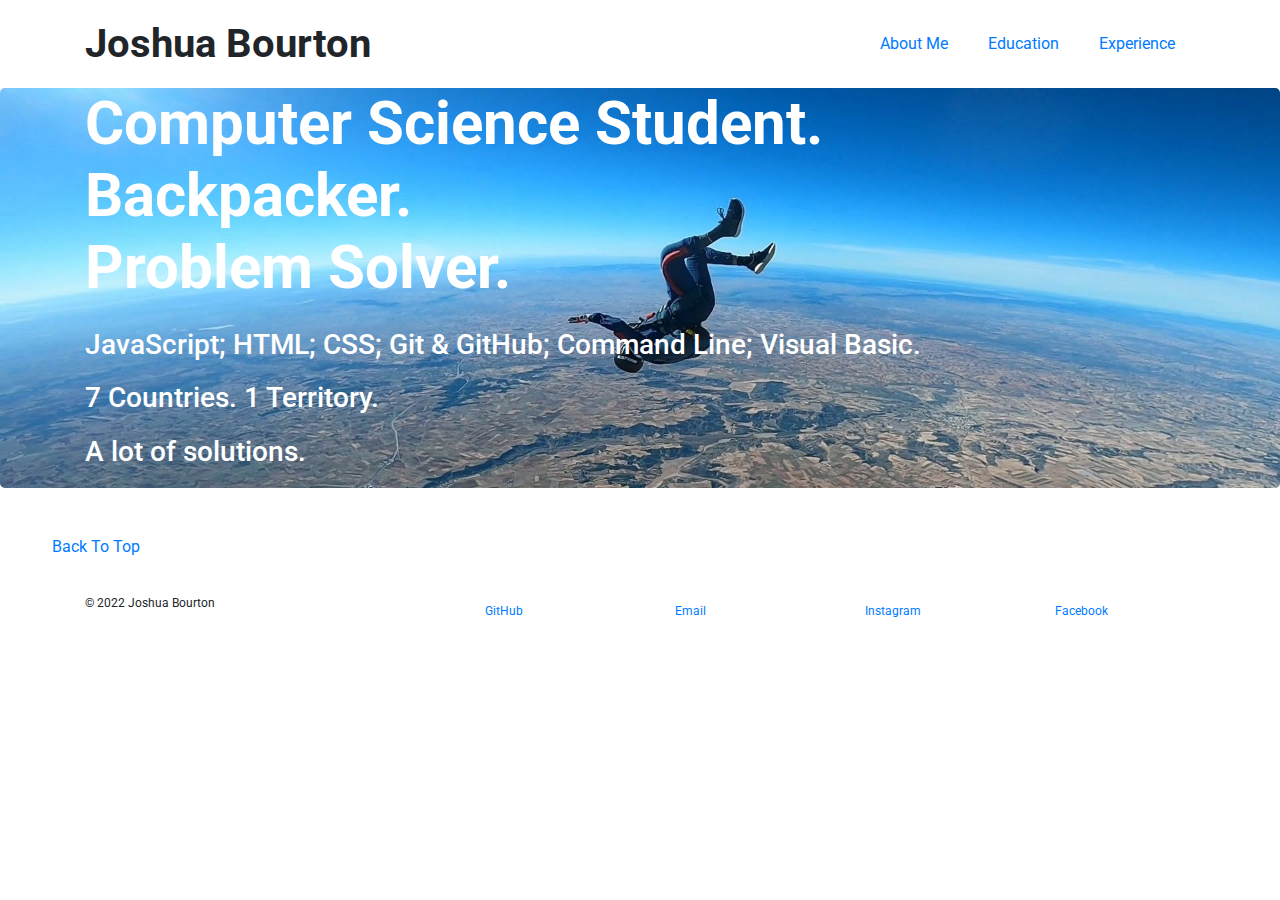
<file: index.html>
<!DOCTYPE html>
<html lang="en">
  <head>
    <title>My Personal Portfolio</title>
    <meta charset="utf-8" />
    <link rel="stylesheet" href="https://stackpath.bootstrapcdn.com/bootstrap/4.3.1/css/bootstrap.min.css" integrity="sha384-ggOyR0iXCbMQv3Xipma34MD+dH/1fQ784/j6cY/iJTQUOhcWr7x9JvoRxT2MZw1T" crossorigin="anonymous">
    <link href='https://fonts.googleapis.com/css?family=Roboto:300,400,700' rel='stylesheet' type='text/css'>
    <link href="style.css" type="text/css" rel="stylesheet">
  </head>
  <body>
    <header class="container">
      <div class="row">
        <h1 class="col-sm-6">Joshua Bourton</h1>
        <nav class="col-sm-6 text-right">
          <a href="/pages/about.html">About Me</a>
          <a href="/pages/education.html">Education</a>
          <a href="/pages/experience.html">Experience</a>
        </nav>
      </div>
    </header>
    <section class="jumbotron">
        <div class="container">
          <h2>Computer Science Student. <br> Backpacker. <br> Problem Solver.
          </h2>
          <br>
          <h3>JavaScript; HTML; CSS; Git & GitHub; Command Line; Visual Basic.</h3>
          <h3>7 Countries. 1 Territory.</h3>
          <h3>A lot of solutions.</h3>
        </div>
      </section>
      <section>
          <button><a href="#top">Back To Top</a></button>
      </section>
      <footer class="container">
        <div class="row">
          <p class="col-sm-4">&copy; 2022 Joshua Bourton</p>
          <div class="col-sm-2">
            <a href="https://github.com/JBourton">GitHub</a>
          </div>
          <div class="col-sm-2">
            <a href=mailto:joshua.bourton16@gmail.com>Email</a>
          </div>
          <div class="col-sm-2">
            <a href="https://www.instagram.com/joshua__bourton/">Instagram</a>
          </div>  
          <div class="col-sm-2">
            <a href="https://www.facebook.com/joshua.bourton.7/">Facebook</a>
          </div>
        </div>
      </footer>
  </body>
</html>
</file>
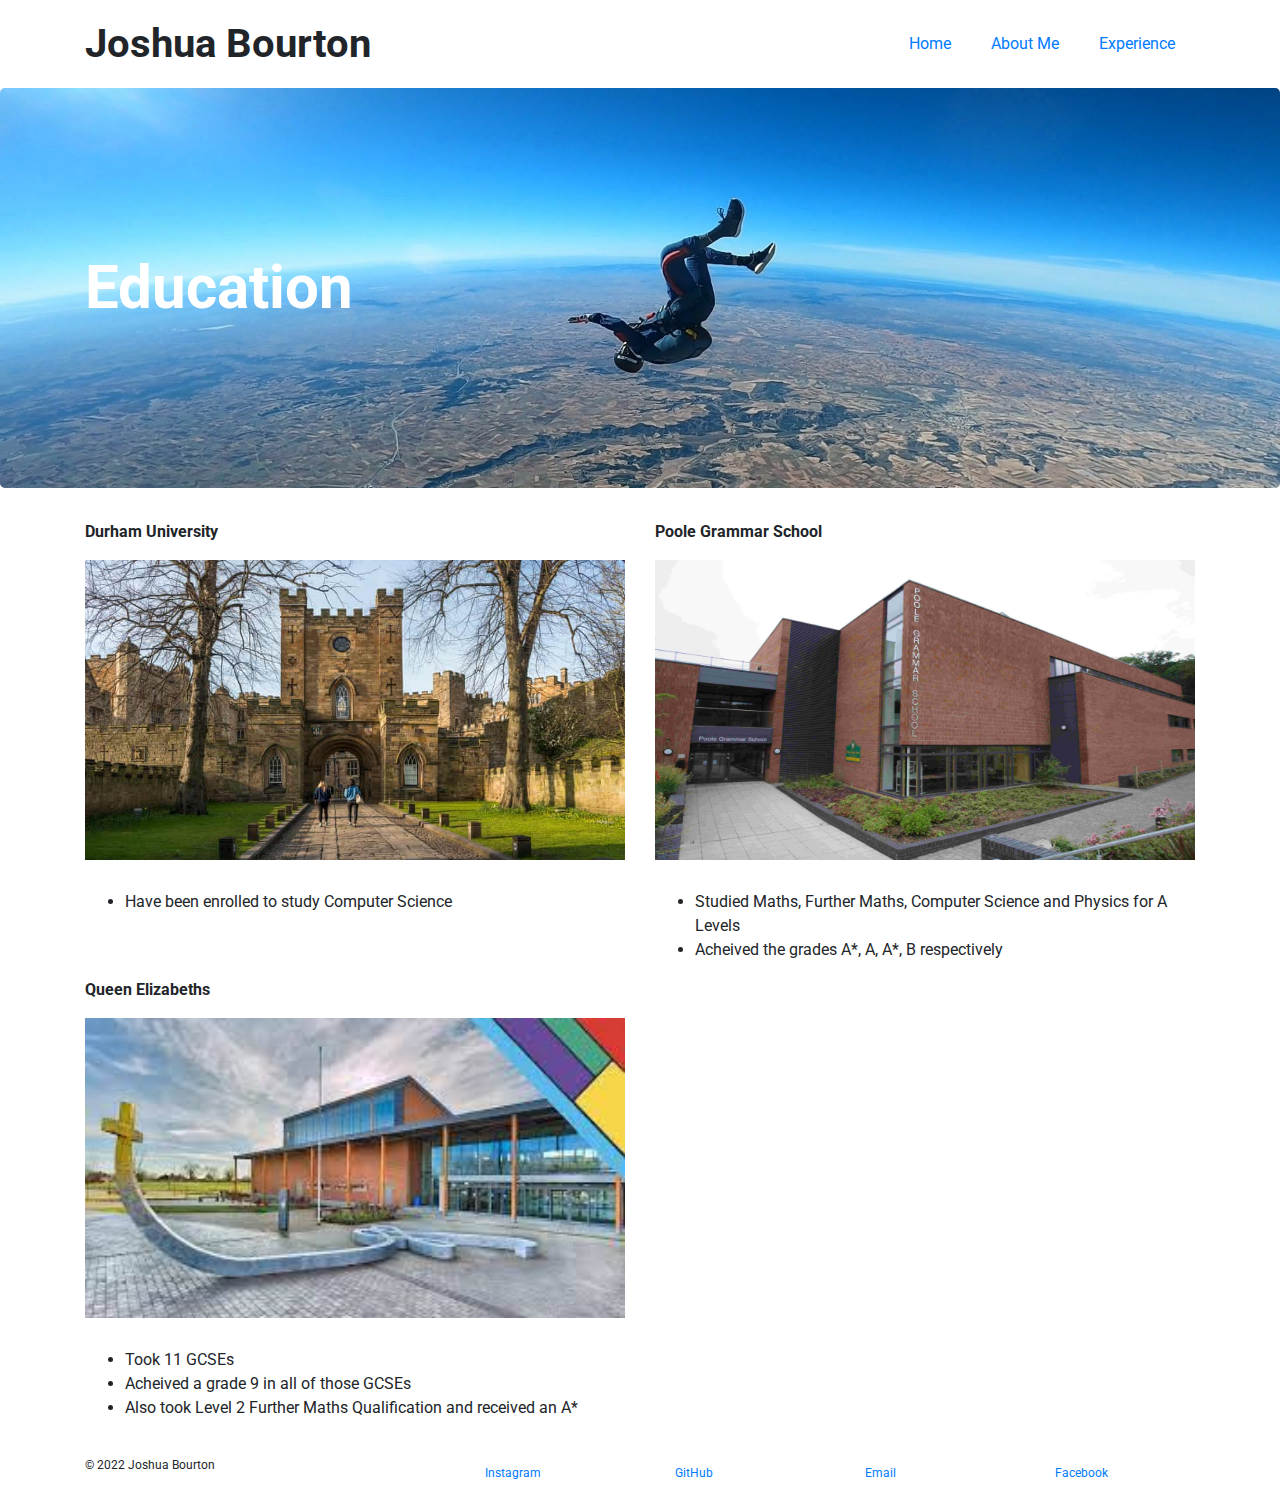
<file: pages/education.html>
<!DOCTYPE html>
<html lang="en">
  <head>
    <title>My Personal Portfolio</title>
    <meta charset="utf-8" />
    <link rel="stylesheet" href="https://stackpath.bootstrapcdn.com/bootstrap/4.3.1/css/bootstrap.min.css" integrity="sha384-ggOyR0iXCbMQv3Xipma34MD+dH/1fQ784/j6cY/iJTQUOhcWr7x9JvoRxT2MZw1T" crossorigin="anonymous">
    <link href='https://fonts.googleapis.com/css?family=Roboto:300,400,700' rel='stylesheet' type='text/css'>
    <link href="/style.css" type="text/css" rel="stylesheet">
  </head>
  <body>
    <header class="container">
      <div class="row">
        <h1 class="col-sm-6">Joshua Bourton</h1>
        <nav class="col-sm-6 text-right">
          <a href="index.html">Home</a>
          <a href="/pages/about.html">About Me</a>
          <a href="/pages/experience.html">Experience</a>
        </nav>
      </div>
    </header>
    <section class="jumbotron">
      <div class="container">
        <h2>Education</h2>
      </div>
    </section>
    <section class="container">
      <div class="row">
        <div class="col-sm-6">
          <p class="font-weight-bold">Durham University</p>
          <img src="/images/Schools/Durham Uni.jpg" class="portrait">
          <ul>
              <li>Have been enrolled to study Computer Science</li>
          </ul>
        </div>
        <div class="col-sm-6">
            <p class="font-weight-bold">Poole Grammar School</p>
            <img src="/images/Schools/Poole Grammar.jpg" class="portrait">
            <ul>
                <li>Studied Maths, Further Maths, Computer Science and Physics for A Levels</li>
                <li>Acheived the grades A*, A, A*, B respectively</li>
            </ul>
        </div>
        <div class="col-sm-6">
            <p class="font-weight-bold">Queen Elizabeths</p>
            <img src="/images/Schools/QE.jpg" class="portrait">
            <ul>
                <li>Took 11 GCSEs</li>
                <li>Acheived a grade 9 in all of those GCSEs</li>
                <li>Also took Level 2 Further Maths Qualification and received an A*</li>
            </ul>
        </div>
      </div>
    </section>
    <footer class="container">
      <div class="row">
        <p class="col-sm-4">&copy; 2022 Joshua Bourton</p>
        <div class="col-sm-2">
          <a href="https://www.instagram.com/joshua__bourton/">Instagram</a>
        </div>
        <div class="col-sm-2">
          <a href="https://github.com/JBourton">GitHub</a>
        </div>
        <div class="col-sm-2">
          <a href="mailto:joshua.bourton16@gmail.com?" subject="Re: Contact via website">Email</a>
        </div>
        <div class="col-sm-2">
          <a href="https://www.facebook.com/joshua.bourton.7/">Facebook</a>
        </div>
      </div>
    </footer>
  </body>
</html>
</file>
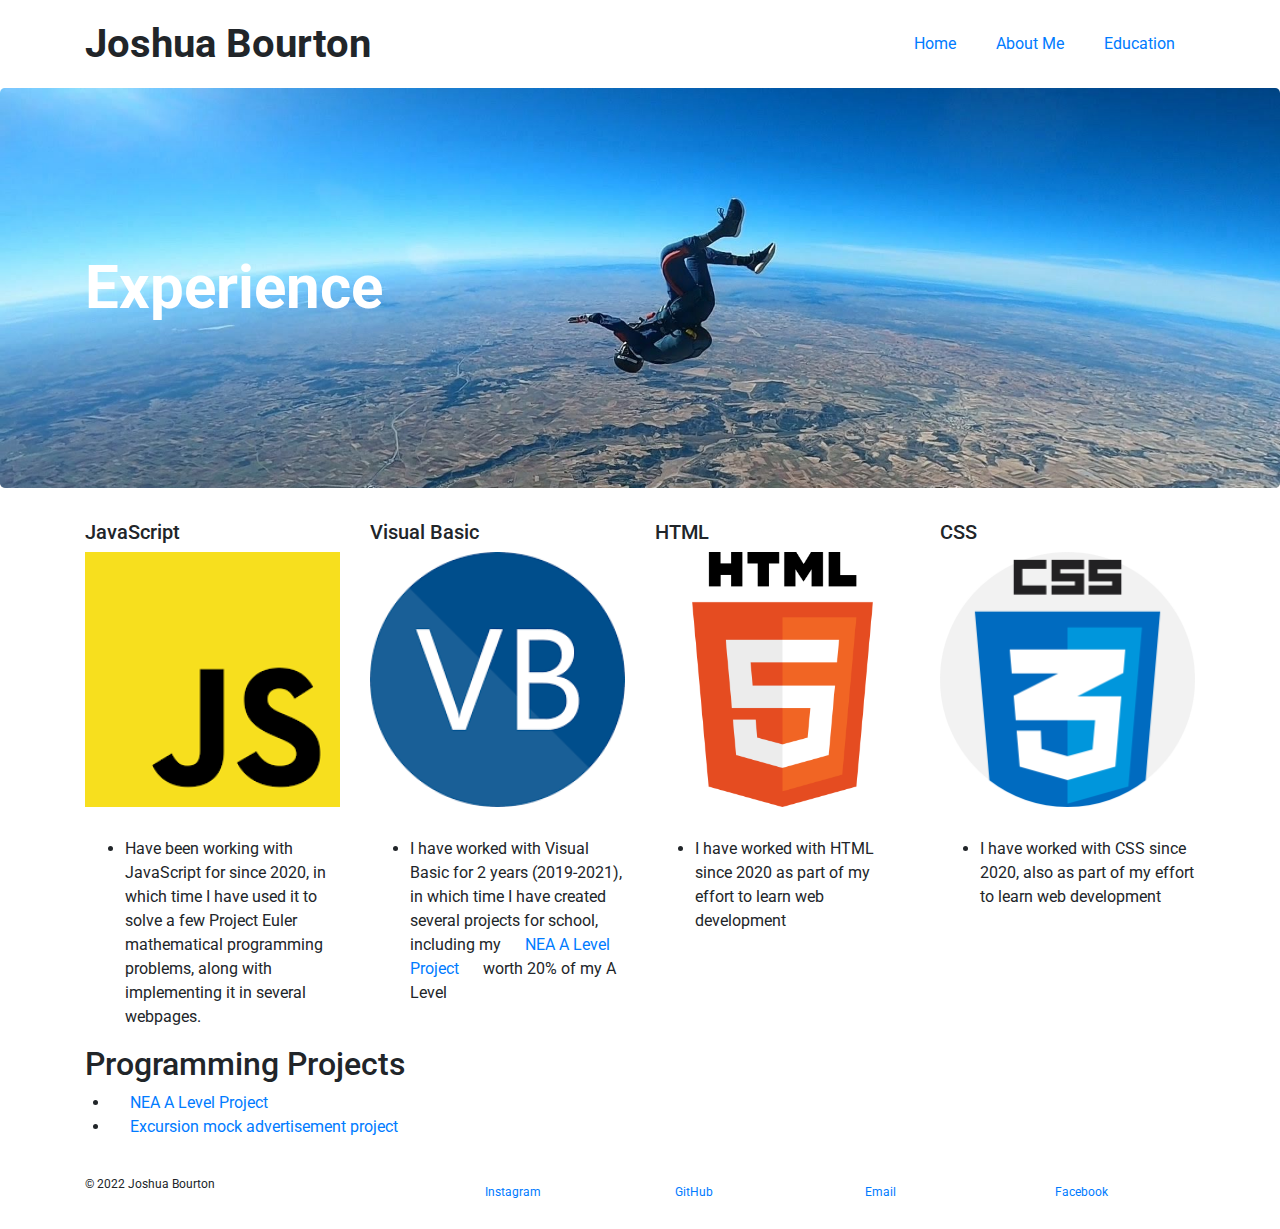
<file: pages/experience.html>
<!DOCTYPE html>
<html lang="en">
  <head>
    <title>My Personal Portfolio</title>
    <meta charset="utf-8" />
    <link rel="stylesheet" href="https://stackpath.bootstrapcdn.com/bootstrap/4.3.1/css/bootstrap.min.css" integrity="sha384-ggOyR0iXCbMQv3Xipma34MD+dH/1fQ784/j6cY/iJTQUOhcWr7x9JvoRxT2MZw1T" crossorigin="anonymous">
    <link href='https://fonts.googleapis.com/css?family=Roboto:300,400,700' rel='stylesheet' type='text/css'>
    <link href="/style.css" type="text/css" rel="stylesheet">
  </head>
  <body>
    <header class="container">
        <div class="row">
          <h1 class="col-sm-6">Joshua Bourton</h1>
          <nav class="col-sm-6 text-right">
            <a href="/index.html">Home</a>
            <a href="/pages/about.html">About Me</a>
            <a href="/pages/education.html">Education</a>
          </nav>
        </div>
      </header>
      <section class="jumbotron">
        <div class="container">
          <h2>Experience</h2>
        </div>
      </section>
      <section class="container">
        <div class="row">
            <div class="col-sm-3">
                <h5>JavaScript</h5>
                <img src="/images/Programming Languages/JavaScript.png">
                <ul>
                    <li>Have been working with JavaScript for since 2020, in which time I have used it to solve 
                        a few Project Euler mathematical programming problems, along with implementing it in several 
                        webpages.
                    </li>
                </ul>
            </div>
            <div class="col-sm-3">
                <h5>Visual Basic</h5>
                <img src="/images/Programming Languages/Visual Basic.png">
                <ul>
                    <li>I have worked with Visual Basic for 2 years (2019-2021), in which time I have created several projects for school, including
                        my <a href="https://drive.google.com/file/d/1YkUtw46x4bIHDRpvDitHRnsxwayJmAPy/view?usp=sharing" target="_blank">NEA A Level Project</a> worth 20% of my A Level
                    </li>
                </ul>
            </div>
            <div class="col-sm-3">
                <h5>HTML</h5>
                <img src="/images/Programming Languages/HTML.png">
                <ul>
                    <li>I have worked with HTML since 2020 as part of my effort to learn web development</li>
                </ul>
            </div>
            <div class="col-sm-3">
                <h5>CSS</h5>
                <img src="/images/Programming Languages/CSS.png">
                <ul>
                    <li>I have worked with CSS since 2020, also as part of my effort to learn web development</li>
                </ul>
            </div>
        </div>
      </section>
      <section class="container">
          <h2>Programming Projects</h2>
          <div class="row">
              <ul>
                  <li><a href="https://drive.google.com/file/d/1YkUtw46x4bIHDRpvDitHRnsxwayJmAPy/view?usp=sharing" target="_blank">NEA A Level Project</a></li>
                  <li><a href="https://jbourton.github.io/Excursion/" target="_blank">Excursion mock advertisement project</a></li>
              </ul>
          </div>
      </section>
      <footer class="container">
          <div class="row">
            <p class="col-sm-4">&copy; 2022 Joshua Bourton</p>
            <div class="col-sm-2">
              <a href="https://www.instagram.com/joshua__bourton/">Instagram</a>
            </div>
            <div class="col-sm-2">
              <a href="https://github.com/JBourton">GitHub</a>
            </div>
            <div class="col-sm-2">
              <a href="mailto:joshua.bourton16@gmail.com?" subject="Re: Contact via website">Email</a>
            </div>
            <div class="col-sm-2">
              <a href="https://www.facebook.com/joshua.bourton.7/">Facebook</a>
            </div>
          </div>
        </footer>
  </body>
</html>
</file>
<file: style.css>
body {
    font-family: Roboto, sans-serif;
    background-image: url('https://content.codecademy.com/courses/learn-css-selectors-visual-rules/hypnotize_bg.png');
  }
  
  header {
    padding: 20px 0;
  }
  
  header .row,
  footer .row {
    display: flex;
    align-items: center;
  }
  
  h1 {
    font-weight: 700;
    margin: 0;
  }
  
  nav {
    display: flex;
    justify-content: flex-end;
  }
  
  a {
    padding: 0 20px;
    margin: 0;
  }
  
  .jumbotron {
    display: flex;
    align-items: center;
    background-image: url(/images/Madrid\ Skydiving.jpg);
    background-size: cover;
    color: #ffffff;
    height: 400px;
  }
  
  .jumbotron h2 {
    font-size: 60px;
    font-weight: 700;
    margin: 0;
    color: #fff;
  }
  
  .jumbotron h3 {
    margin: 0 0 20px;
    color: #fff;
  }
  
  section .row img {
    margin: 0 0 30px;
    width: 100%;
  }
  
  .col-md-6 {
    margin: 0 0 30px;
  }
  
  .btn.btn-primary {
    border-radius: 2px;
    border: 0px;
    color: #fbd1d5;
    background-color: #ffffff;
  }
  
  .btn.btn-primary:hover {
    color: #ffffff;
    background-color: #fbd1d5;
  }
  
  .btn-secondary {
    background-color: #2a70e0;
    color: #ffffff;
    margin: 0 0 30px;
  }
  
  .portrait {
    width:  350px;
    height: 300px;
  }
  
  figure img {
    width: 100%;
    height: auto;
  }
  
  figure {
    margin-bottom: 30px;
  }
  
  footer {
    font-size: 12px;
    padding: 20px 0;
  }
  
  footer .col-sm-8 {
    display: flex;
    justify-content: flex-end;
  }
  
  footer ul {
    list-style: none;
  }

  figcaption {
    font-family: Tahoma, sans-serif;
    font-style: italic;
    font-size: 0.8rem;
  }

  button {
    background-color: white; /* Green */
    border: none;
    padding: 15px 32px;
    text-align: center;
    text-decoration: none;
    display: inline-block;
    font-size: 16px;
  }

  #Dad_Romania {
      margin-bottom: 0%;
  }
</file>
